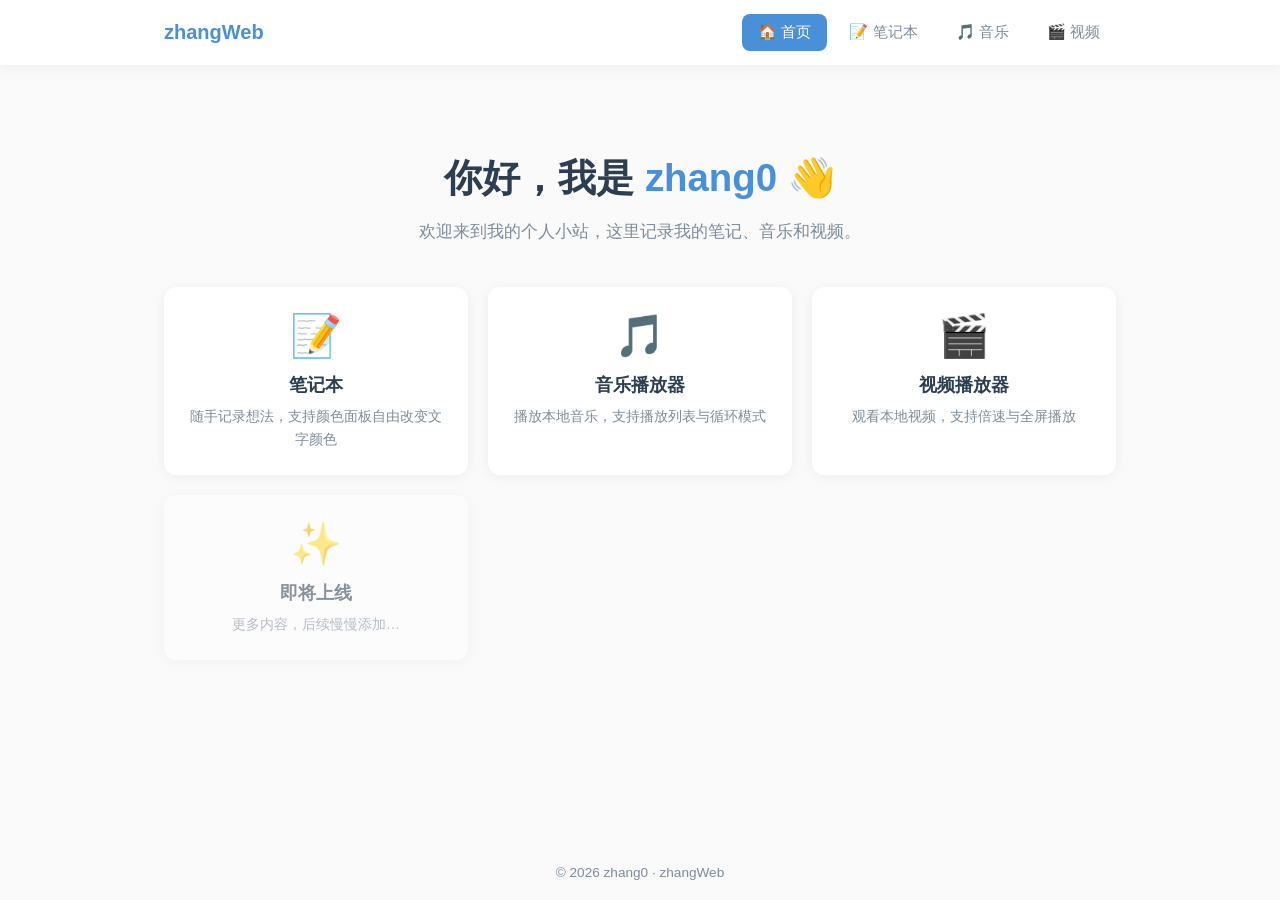
<file: index.html>
<!DOCTYPE html>
<html lang="zh-CN">
<head>
  <meta charset="UTF-8" />
  <meta name="viewport" content="width=device-width, initial-scale=1.0" />
  <title>zhangWeb · 我的个人网站</title>
  <link rel="stylesheet" href="css/style.css" />
</head>
<body>
  <nav class="navbar">
    <div class="nav-inner">
      <a href="index.html" class="site-name">zhangWeb</a>
      <div class="nav-links">
        <a href="index.html">🏠 首页</a>
        <a href="notes.html">📝 笔记本</a>
        <a href="music.html">🎵 音乐</a>
        <a href="video.html">🎬 视频</a>
      </div>
    </div>
  </nav>

  <main>
    <section class="hero">
      <h1>你好，我是 <span class="accent">zhang0</span> 👋</h1>
      <p>欢迎来到我的个人小站，这里记录我的笔记、音乐和视频。</p>
    </section>

    <section class="card-grid">
      <a href="notes.html" class="card feature-card">
        <div class="icon">📝</div>
        <h3>笔记本</h3>
        <p>随手记录想法，支持颜色面板自由改变文字颜色</p>
      </a>
      <a href="music.html" class="card feature-card">
        <div class="icon">🎵</div>
        <h3>音乐播放器</h3>
        <p>播放本地音乐，支持播放列表与循环模式</p>
      </a>
      <a href="video.html" class="card feature-card">
        <div class="icon">🎬</div>
        <h3>视频播放器</h3>
        <p>观看本地视频，支持倍速与全屏播放</p>
      </a>
      <div class="card feature-card coming-soon">
        <div class="icon">✨</div>
        <h3>即将上线</h3>
        <p>更多内容，后续慢慢添加…</p>
      </div>
    </section>
  </main>

  <footer>© 2026 zhang0 · zhangWeb</footer>
  <script src="js/main.js"></script>
</body>
</html>
</file>
<file: css/style.css>
/* ===== zhangWeb 清新简约风 ===== */
:root {
  --bg: #fafafa;
  --card: #ffffff;
  --text: #2c3e50;
  --text-light: #7f8c9b;
  --primary: #4a90d9;
  --primary-dark: #3a7bc0;
  --primary-light: #eaf3fb;
  --border: #e8edf2;
  --danger: #e05d5d;
  --radius: 12px;
  --shadow: 0 2px 12px rgba(0, 0, 0, 0.06);
  --shadow-hover: 0 6px 20px rgba(74, 144, 217, 0.12);
}

* { margin: 0; padding: 0; box-sizing: border-box; }

body {
  font-family: "Segoe UI", "PingFang SC", "Microsoft YaHei", sans-serif;
  background: var(--bg);
  color: var(--text);
  min-height: 100vh;
  display: flex;
  flex-direction: column;
}

a { color: inherit; text-decoration: none; }
button { font-family: inherit; cursor: pointer; }

/* ===== 顶部导航 ===== */
.navbar {
  background: var(--card);
  box-shadow: var(--shadow);
  position: sticky;
  top: 0;
  z-index: 100;
}
.nav-inner {
  max-width: 1000px;
  margin: 0 auto;
  padding: 14px 24px;
  display: flex;
  align-items: center;
  justify-content: space-between;
  gap: 16px;
  flex-wrap: wrap;
}
.site-name {
  font-size: 1.25rem;
  font-weight: 700;
  color: var(--primary);
}
.nav-links {
  display: flex;
  gap: 6px;
  flex-wrap: wrap;
}
.nav-links a {
  padding: 8px 16px;
  border-radius: 8px;
  font-size: 0.95rem;
  color: var(--text-light);
  transition: all 0.2s;
}
.nav-links a:hover { background: var(--primary-light); color: var(--primary); }
.nav-links a.active { background: var(--primary); color: #fff; }

/* ===== 主体 ===== */
main {
  flex: 1;
  width: 100%;
  max-width: 1000px;
  margin: 0 auto;
  padding: 32px 24px 48px;
}

/* ===== Hero ===== */
.hero {
  text-align: center;
  padding: 56px 20px 40px;
}
.hero h1 {
  font-size: 2.4rem;
  font-weight: 700;
  margin-bottom: 14px;
}
.hero h1 .accent { color: var(--primary); }
.hero p {
  color: var(--text-light);
  font-size: 1.05rem;
  line-height: 1.7;
}

/* ===== 卡片 ===== */
.card {
  background: var(--card);
  border-radius: var(--radius);
  box-shadow: var(--shadow);
  padding: 24px;
  transition: transform 0.2s, box-shadow 0.2s;
}
.card-grid {
  display: grid;
  grid-template-columns: repeat(auto-fit, minmax(240px, 1fr));
  gap: 20px;
}
.feature-card { text-align: center; cursor: pointer; }
.feature-card:hover { transform: translateY(-4px); box-shadow: var(--shadow-hover); }
.feature-card .icon { font-size: 2.6rem; margin-bottom: 12px; }
.feature-card h3 { margin-bottom: 8px; font-size: 1.15rem; }
.feature-card p { color: var(--text-light); font-size: 0.9rem; line-height: 1.6; }

.feature-card.coming-soon { opacity: 0.55; cursor: default; }

/* ===== 页脚 ===== */
footer {
  text-align: center;
  padding: 20px;
  color: var(--text-light);
  font-size: 0.85rem;
}

/* ===== 通用控件 ===== */
.btn {
  display: inline-flex;
  align-items: center;
  gap: 6px;
  border: none;
  border-radius: 8px;
  padding: 9px 18px;
  font-size: 0.92rem;
  background: var(--primary);
  color: #fff;
  transition: background 0.2s;
}
.btn:hover { background: var(--primary-dark); }
.btn.secondary {
  background: var(--primary-light);
  color: var(--primary);
}
.btn.secondary:hover { background: #d9e9f7; }
.btn.ghost {
  background: transparent;
  color: var(--text-light);
  border: 1px solid var(--border);
}
.btn.ghost:hover { color: var(--primary); border-color: var(--primary); }
.btn.icon-btn { padding: 8px 12px; font-size: 1rem; }
.btn:disabled { opacity: 0.5; cursor: not-allowed; }

.empty-tip {
  text-align: center;
  color: var(--text-light);
  padding: 36px 16px;
  font-size: 0.95rem;
  line-height: 1.8;
}

/* ===== 笔记本 ===== */
.notes-layout {
  display: grid;
  grid-template-columns: 240px 1fr;
  gap: 20px;
  align-items: start;
}
.notes-sidebar .card { padding: 14px; }
.note-item {
  padding: 10px 12px;
  border-radius: 8px;
  cursor: pointer;
  margin-bottom: 4px;
  transition: background 0.15s;
}
.note-item:hover { background: var(--primary-light); }
.note-item.active { background: var(--primary); color: #fff; }
.note-item .note-title {
  font-size: 0.92rem;
  font-weight: 600;
  white-space: nowrap;
  overflow: hidden;
  text-overflow: ellipsis;
}
.note-item .note-time { font-size: 0.75rem; opacity: 0.7; margin-top: 2px; }

.note-editor .editor-toolbar {
  display: flex;
  align-items: center;
  gap: 10px;
  flex-wrap: wrap;
  margin-bottom: 14px;
}
.note-title-input {
  flex: 1;
  min-width: 140px;
  border: 1px solid var(--border);
  border-radius: 8px;
  padding: 9px 12px;
  font-size: 1rem;
  font-weight: 600;
  color: var(--text);
  outline: none;
}
.note-title-input:focus { border-color: var(--primary); }

/* 颜色面板 */
.color-panel {
  display: flex;
  align-items: center;
  gap: 8px;
  flex-wrap: wrap;
  padding: 12px 14px;
  background: var(--bg);
  border: 1px solid var(--border);
  border-radius: 10px;
  margin-bottom: 14px;
}
.color-panel .panel-label { font-size: 0.85rem; color: var(--text-light); margin-right: 2px; }
.color-swatch {
  width: 26px;
  height: 26px;
  border-radius: 50%;
  border: 2px solid #fff;
  box-shadow: 0 0 0 1px var(--border);
  cursor: pointer;
  transition: transform 0.15s;
}
.color-swatch:hover { transform: scale(1.18); }
.color-custom {
  width: 26px;
  height: 26px;
  padding: 0;
  border: none;
  border-radius: 50%;
  cursor: pointer;
  background: conic-gradient(red, yellow, lime, cyan, blue, magenta, red);
  box-shadow: 0 0 0 1px var(--border);
}
.color-custom::-webkit-color-swatch-wrapper { padding: 0; }
.color-custom::-webkit-color-swatch { border: none; border-radius: 50%; opacity: 0; }

.note-content {
  min-height: 380px;
  border: 1px solid var(--border);
  border-radius: 10px;
  padding: 18px;
  font-size: 1rem;
  line-height: 1.8;
  outline: none;
  overflow-y: auto;
  background: #fff;
}
.note-content:focus { border-color: var(--primary); }
.note-content:empty::before {
  content: attr(data-placeholder);
  color: #b8c4cf;
}
.save-status { font-size: 0.8rem; color: var(--text-light); margin-left: auto; }

/* ===== 媒体页（音乐/视频） ===== */
.media-layout {
  display: grid;
  grid-template-columns: 1fr 300px;
  gap: 20px;
  align-items: start;
}
.player-area { padding: 24px; }
.media-toolbar {
  display: flex;
  gap: 10px;
  flex-wrap: wrap;
  margin-bottom: 16px;
}
.media-list { padding: 14px; max-height: 560px; overflow-y: auto; }
.media-list h3 { font-size: 1rem; padding: 4px 8px 10px; }
.media-item {
  display: flex;
  align-items: center;
  gap: 10px;
  padding: 10px 12px;
  border-radius: 8px;
  cursor: pointer;
  transition: background 0.15s;
}
.media-item:hover { background: var(--primary-light); }
.media-item.active { background: var(--primary); color: #fff; }
.media-item .m-name {
  flex: 1;
  font-size: 0.9rem;
  white-space: nowrap;
  overflow: hidden;
  text-overflow: ellipsis;
}
.media-item .m-remove {
  border: none;
  background: transparent;
  color: inherit;
  opacity: 0.45;
  font-size: 0.9rem;
  padding: 2px 6px;
  border-radius: 6px;
}
.media-item .m-remove:hover { opacity: 1; background: rgba(0,0,0,0.1); }

.player-controls { margin-top: 16px; }
.control-row {
  display: flex;
  align-items: center;
  justify-content: center;
  gap: 14px;
  margin-bottom: 14px;
}
.play-btn {
  width: 52px;
  height: 52px;
  border-radius: 50%;
  border: none;
  background: var(--primary);
  color: #fff;
  font-size: 1.3rem;
  transition: background 0.2s, transform 0.1s;
}
.play-btn:hover { background: var(--primary-dark); }
.play-btn:active { transform: scale(0.94); }
.now-title {
  text-align: center;
  font-weight: 600;
  margin-bottom: 14px;
  font-size: 1.05rem;
  white-space: nowrap;
  overflow: hidden;
  text-overflow: ellipsis;
}
.progress-row, .volume-row {
  display: flex;
  align-items: center;
  gap: 10px;
  font-size: 0.8rem;
  color: var(--text-light);
}
.progress-row input[type="range"] { flex: 1; }
.volume-row { margin-top: 12px; }
.volume-row input[type="range"] { width: 110px; }
input[type="range"] {
  accent-color: var(--primary);
  height: 4px;
  cursor: pointer;
}
.extra-controls {
  display: flex;
  justify-content: center;
  gap: 10px;
  margin-top: 14px;
  flex-wrap: wrap;
}

.video-frame {
  width: 100%;
  aspect-ratio: 16 / 9;
  background: #000;
  border-radius: 10px;
  overflow: hidden;
}
.video-frame video { width: 100%; height: 100%; display: block; }

@media (max-width: 760px) {
  .notes-layout, .media-layout { grid-template-columns: 1fr; }
  .hero h1 { font-size: 1.8rem; }
  .media-list { max-height: 300px; }
}
</file>
